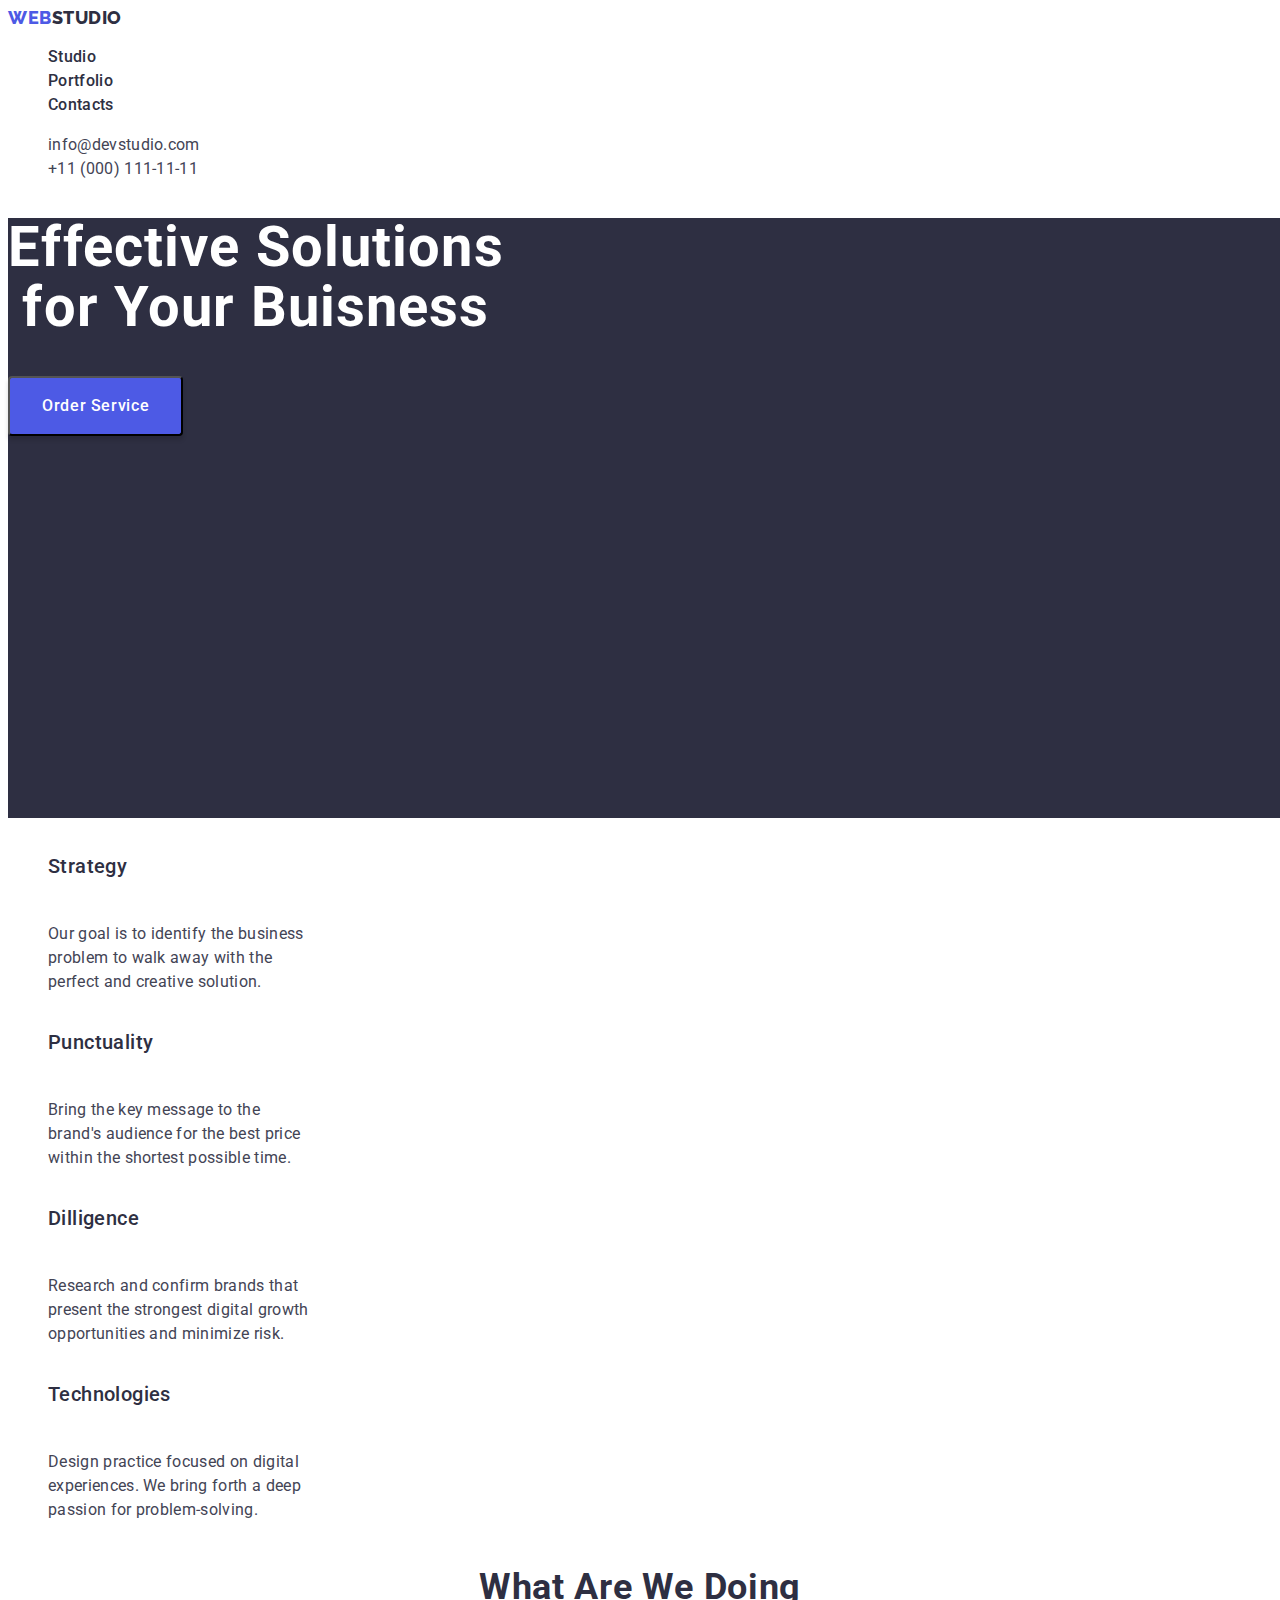
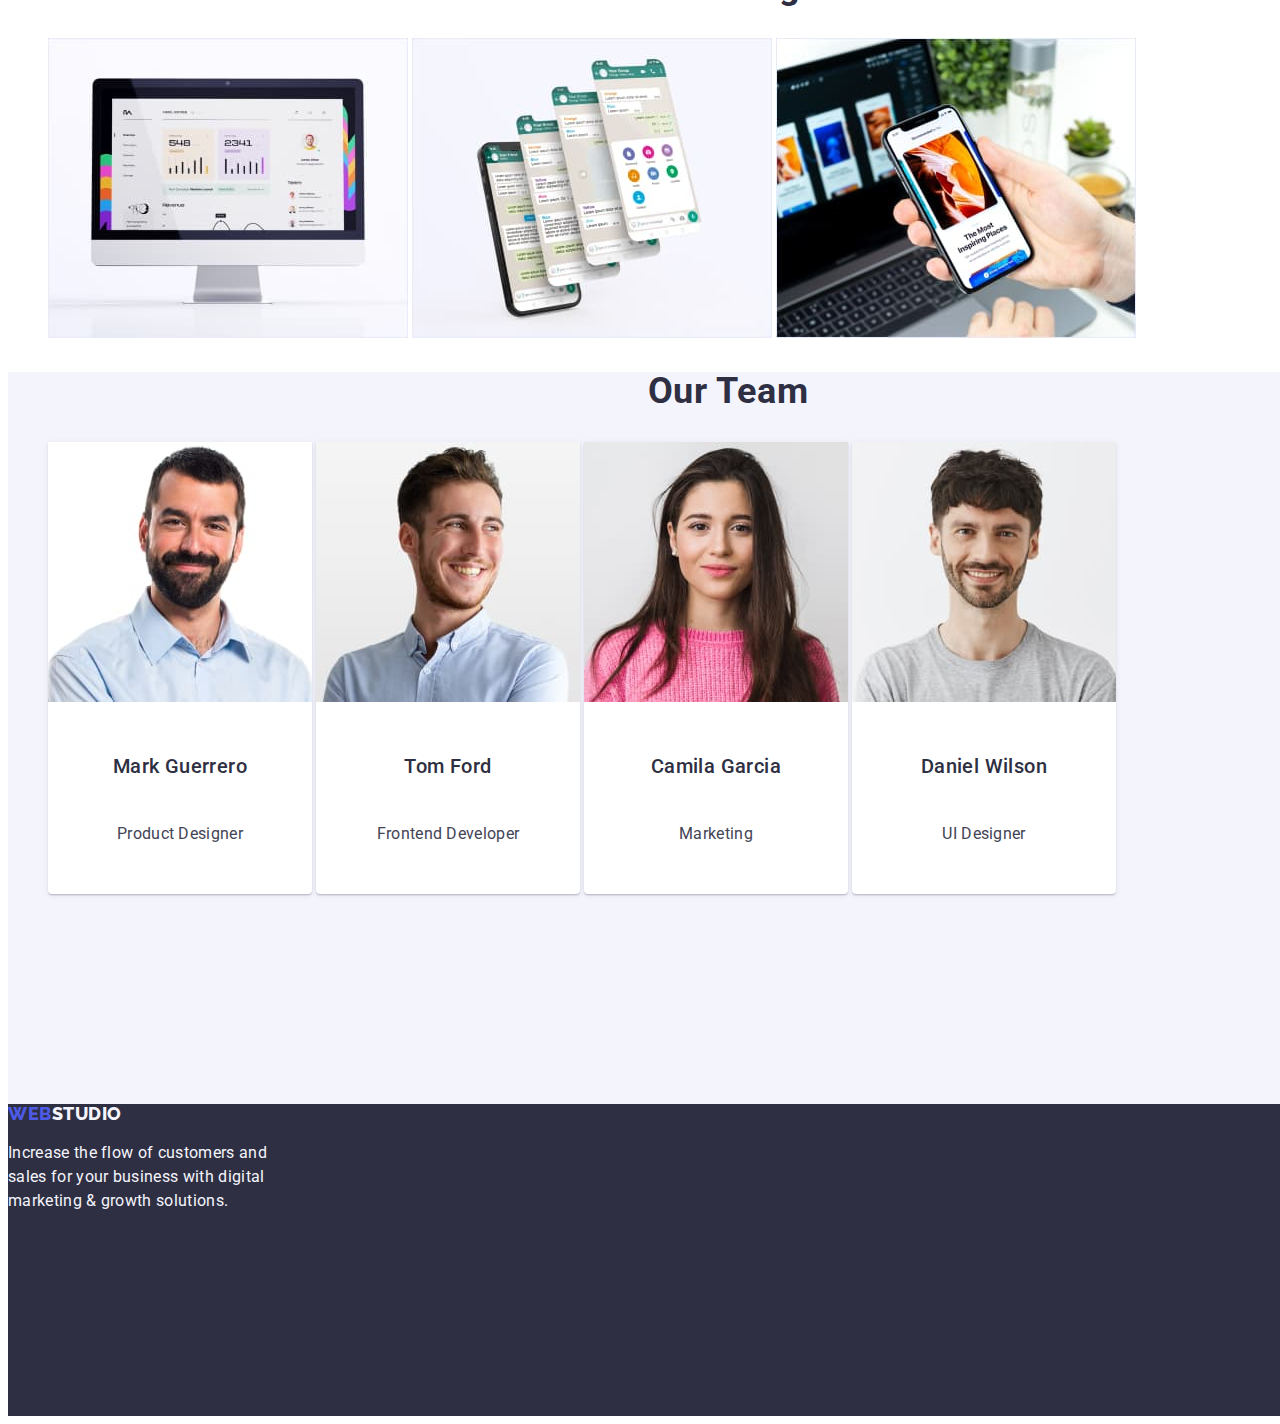
<file: index.html>
<!DOCTYPE html>
<html lang="en">
  <head>
    <meta charset="UTF-8" />
    <meta name="Homework One" content="goit-markup-hw-01" />
    <title>Studio</title>
    <link rel="stylesheet" href="./css/styles.css" />
    <link rel="preconnect" href="https://fonts.googleapis.com" />
    <link rel="preconnect" href="https://fonts.gstatic.com" crossorigin />
    <link
      href="https://fonts.googleapis.com/css2?family=Raleway:wght@800&family=Roboto:wght@400;500;700;900&display=swap"
      rel="stylesheet"
    />
  </head>
  <body>
    <header>
      <div>
        <a href="./index.html" class="main-link"
          ><span class="main-link-web-txt">WEB</span>STUDIO</a
        >
        <nav>
          <ul>
            <li><a href="index.html" class="onsite-navi">Studio</a></li>
            <li><a href="portfolio.html" class="onsite-navi">Portfolio</a></li>
            <li><a href="contacts.html" class="onsite-navi">Contacts</a></li>
          </ul>
        </nav>
        <address>
          <ul>
            <li>
              <a href="mailto:info@devstudio.com" class="contactinfo">
                info@devstudio.com</a
              >
            </li>
            <li>
              <a href="tel:+110001111111" class="contactinfo"
                >+11 (000) 111-11-11</a
              >
            </li>
          </ul>
        </address>
      </div>
    </header>
    <main>
      <div class="hero-background">
        <div>
          <h1 class="hero-text">Effective Solutions for Your Buisness</h1>
          <button type="button" class="index-button">Order Service</button>
        </div>
      </div>
      <div>
        <ul>
          <li class="main-site-feature">
            <h3 class="main-site-feature-topic">Strategy</h3>
            <p class="main-site-feature-description">
              Our goal is to identify the business problem to walk away with the
              perfect and creative solution.
            </p>
          </li>
          <li class="main-site-feature">
            <h3 class="main-site-feature-topic">Punctuality</h3>
            <p class="main-site-feature-description">
              Bring the key message to the brand's audience for the best price
              within the shortest possible time.
            </p>
          </li>
          <li class="main-site-feature">
            <h3 class="main-site-feature-topic">Dilligence</h3>
            <p class="main-site-feature-description">
              Research and confirm brands that present the strongest digital
              growth opportunities and minimize risk.
            </p>
          </li>
          <li class="main-site-feature">
            <h3 class="main-site-feature-topic">Technologies</h3>
            <p class="main-site-feature-description">
              Design practice focused on digital experiences. We bring forth a
              deep passion for problem-solving.
            </p>
          </li>
        </ul>
      </div>
      <div>
        <h2 class="h2-main-page">What Are We Doing</h2>
        <ul>
          <li class="imgs">
            <img
              src="images/comp.jpg"
              alt="computer with charts on it"
              width="360"
              height="300"
            />
          </li>
          <li class="imgs">
            <img
              src="images/phone.jpg"
              alt="smartphone viewing many aps on it"
              width="360"
              height="300"
            />
          </li>
          <li class="imgs">
            <img
              src="images/hand.jpg"
              alt="hand holding phone connected remotely to laptop in the background"
              width="360"
              height="300"
            />
          </li>
        </ul>
      </div>
      <div class="background-cloud">
        <h2 class="h2-main-page">Our Team</h2>
        <ul>
          <li class="team-card">
            <img
              src="images/manwithbeard.jpg"
              alt="smiling man with a beard in blue shirt"
              width="264"
              height="260"
            />
            <div class="card-content">
              <h3 class="team-img-titles">Mark Guerrero</h3>
              <p class="team-img-description">Product Designer</p>
            </div>
          </li>
          <li class="team-card">
            <img
              src="images/manlookingleft.jpg"
              alt="smiling man in blue shirt looking to his left"
              width="264"
              height="260"
            />
            <div class="card-content">
              <h3 class="team-img-titles">Tom Ford</h3>
              <p class="team-img-description">Frontend Developer</p>
            </div>
          </li>
          <li class="team-card">
            <img
              src="images/woman.jpg"
              alt="smiling woman in pink sweater"
              width="264"
              height="260"
            />
            <div class="card-content">
              <h3 class="team-img-titles">Camila Garcia</h3>
              <p class="team-img-description">Marketing</p>
            </div>
          </li>
          <li class="team-card">
            <img
              src="images/man.jpg"
              alt="smiling men in grey blouse"
              width="264"
              height="260"
            />
            <div class="card-content">
              <h3 class="team-img-titles">Daniel Wilson</h3>
              <p class="team-img-description">UI Designer</p>
            </div>
          </li>
        </ul>
      </div>
    </main>
    <footer>
      <div class="background-dark-bottom">
        <a href="./index.html" class="main-link-bottom"
          ><span class="main-link-web-txt">WEB</span>STUDIO</a
        >
        <p class="site-descrip">
          Increase the flow of customers and sales for your business with
          digital marketing & growth solutions.
        </p>
      </div>
    </footer>
  </body>
</html>
</file>
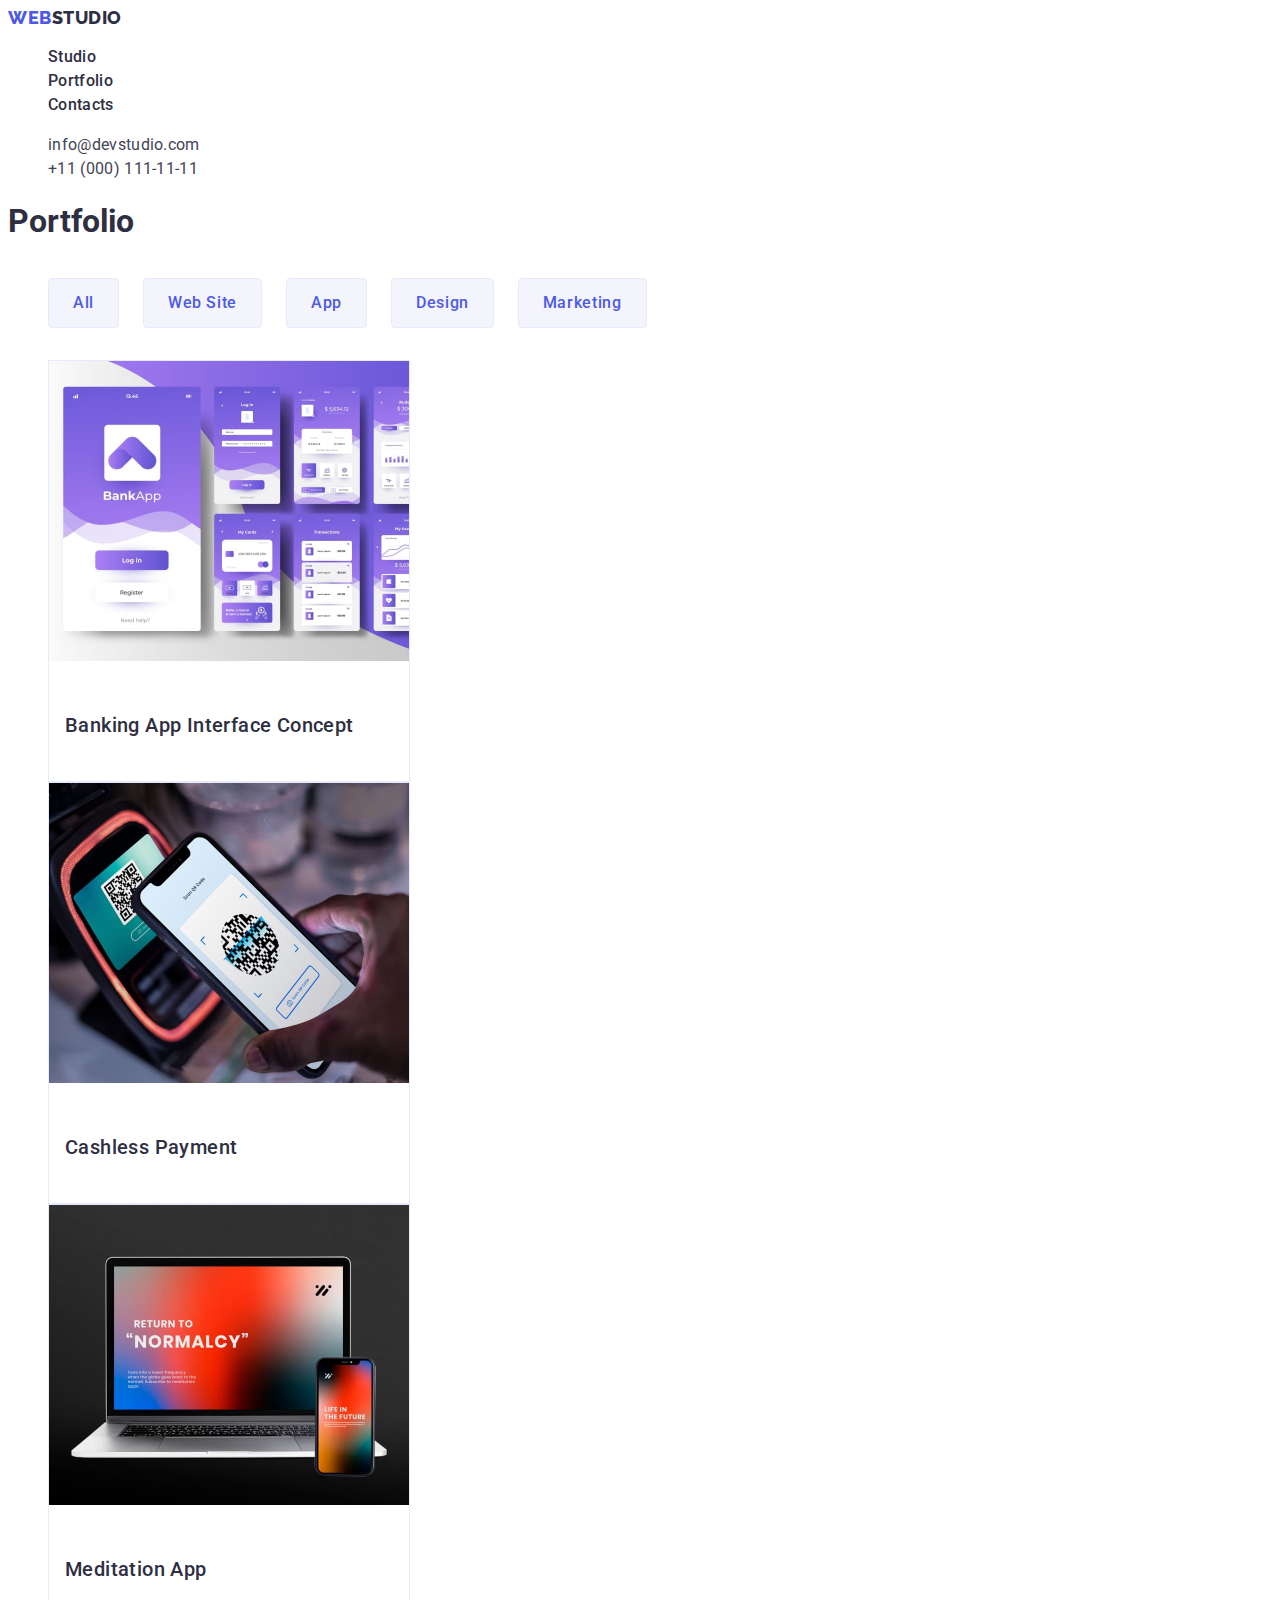
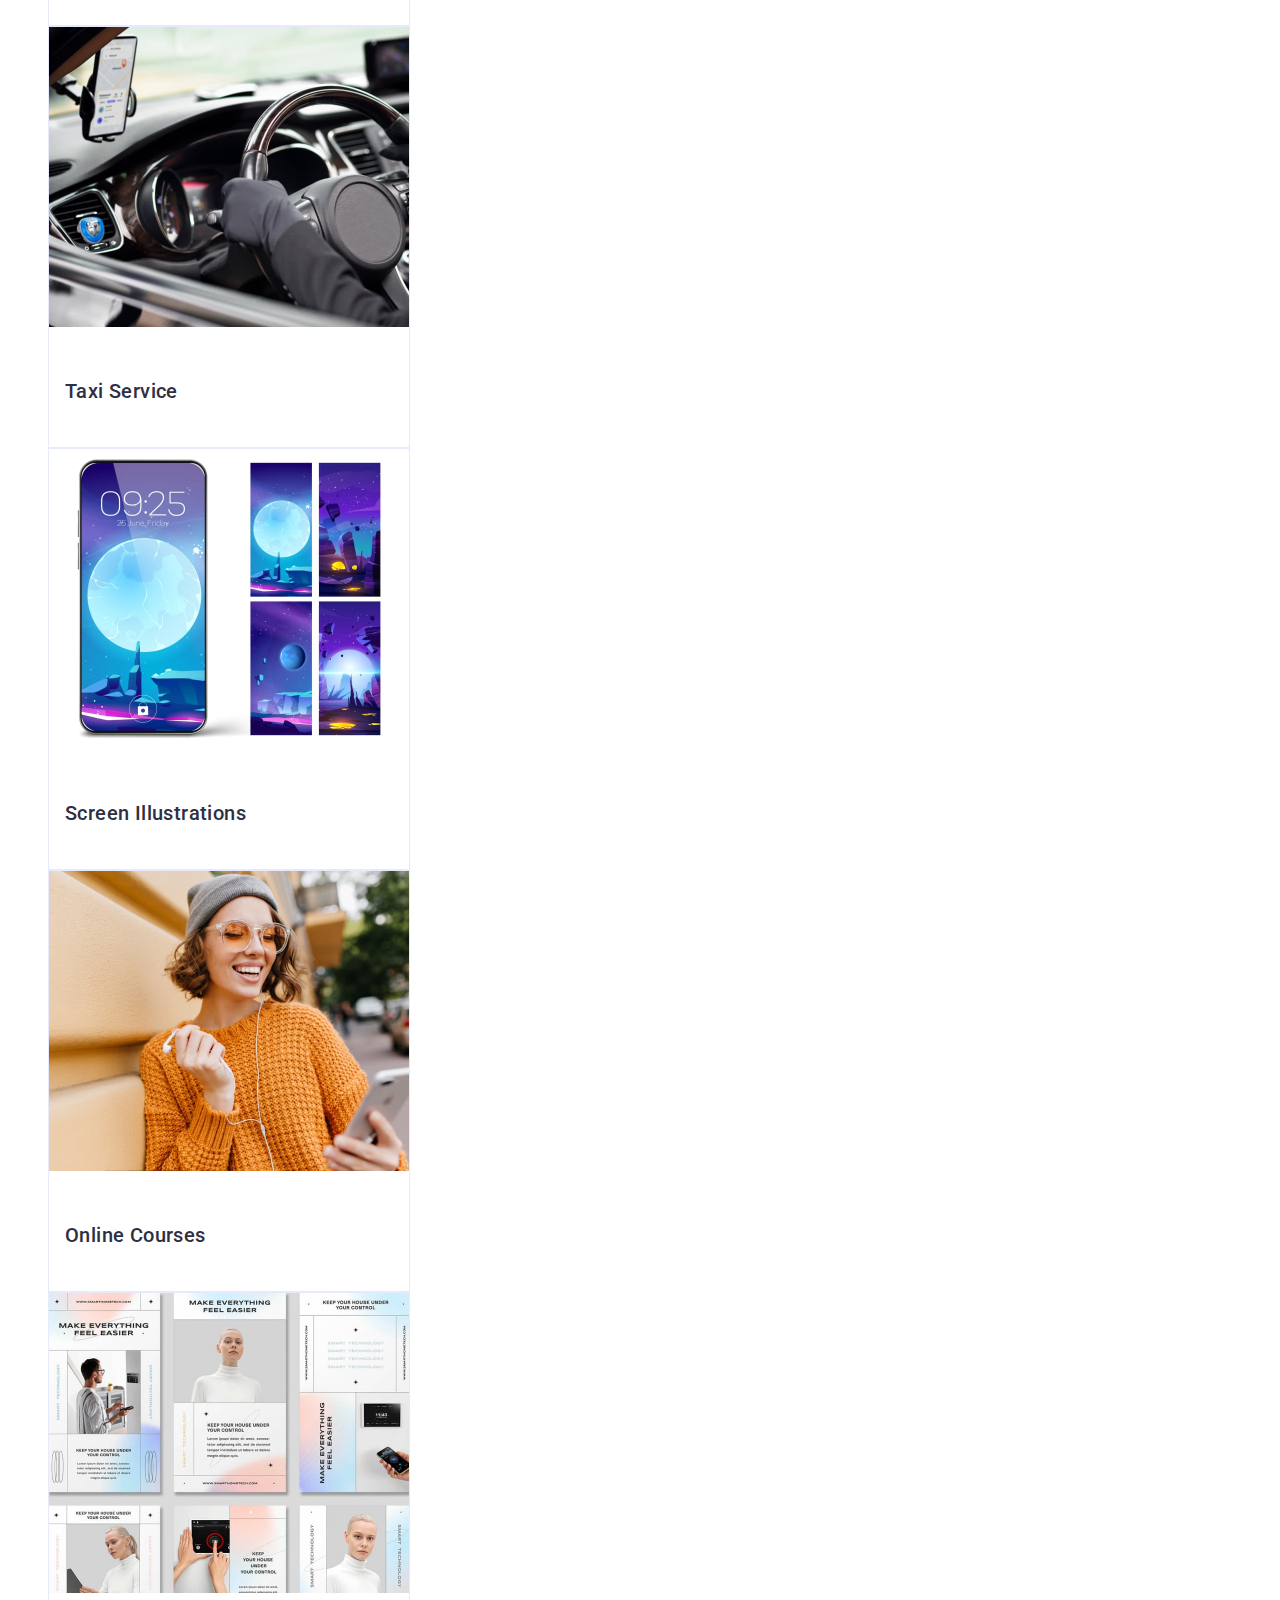
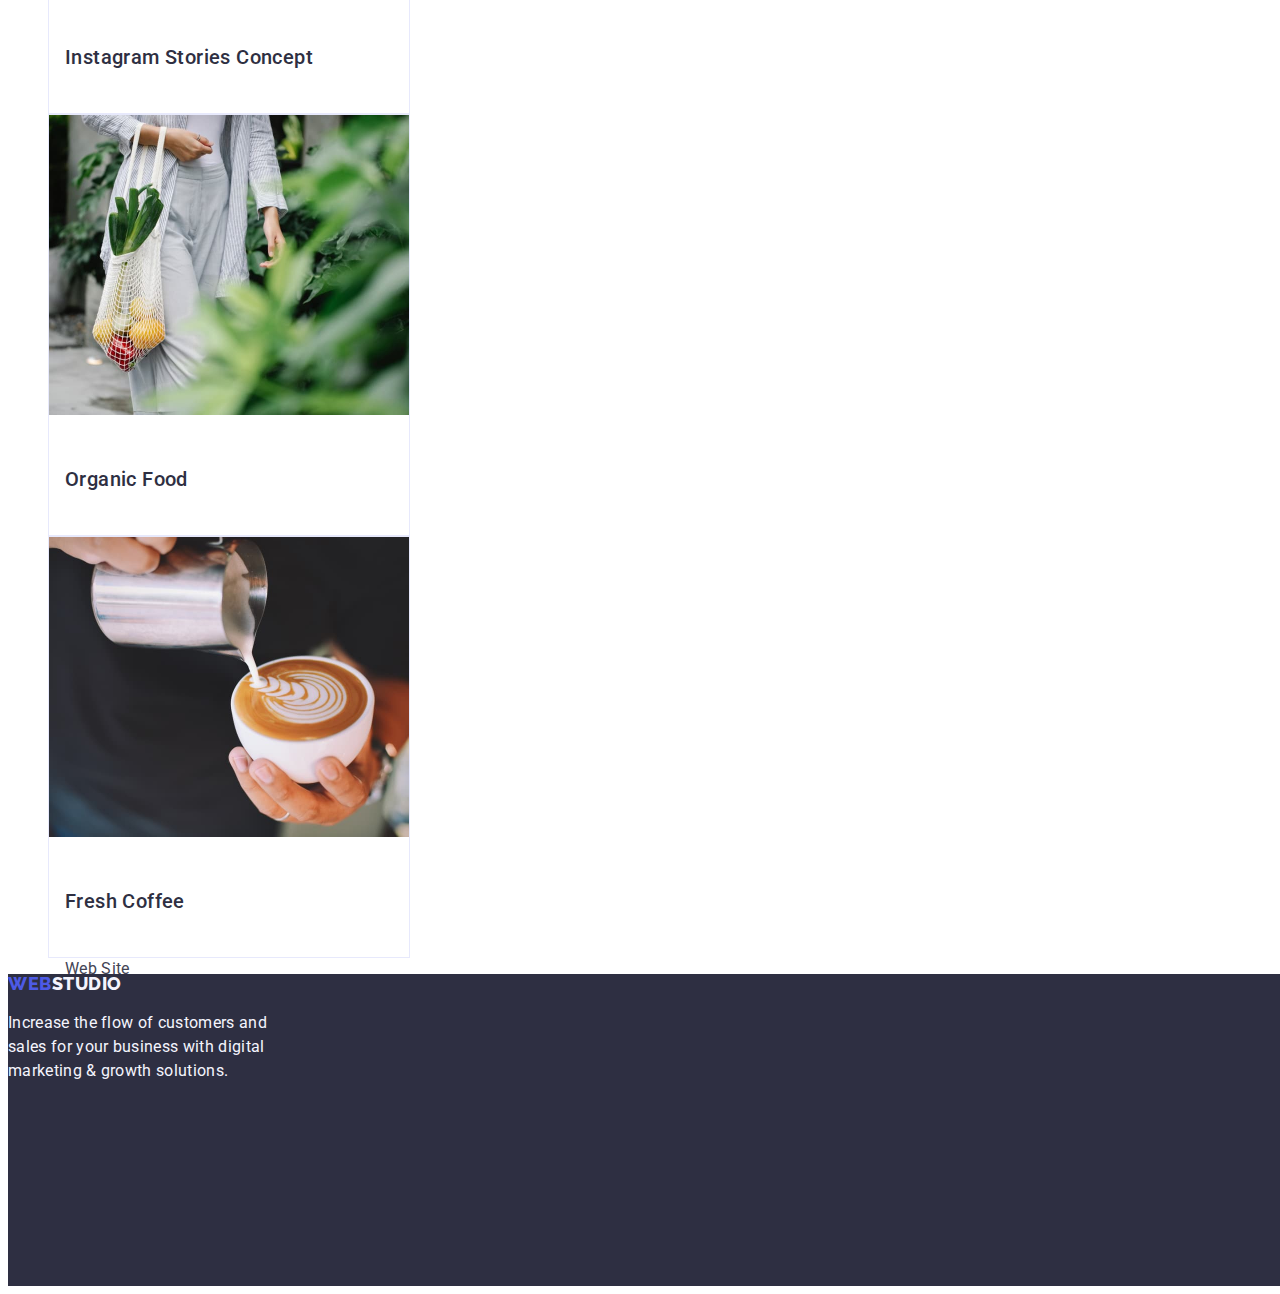
<file: portfolio.html>
<!DOCTYPE html>
<html lang="en">
  <head>
    <meta charset="UTF-8" />
    <meta name="Homework 2" content="goit-markup-hw-02" />
    <title>Portfolio</title>
    <link rel="stylesheet" href="./css/styles.css" />
    <link rel="preconnect" href="https://fonts.googleapis.com" />
    <link rel="preconnect" href="https://fonts.gstatic.com" crossorigin />
    <link
      href="https://fonts.googleapis.com/css2?family=Raleway:wght@800&family=Roboto:wght@400;500;700;900&display=swap"
      rel="stylesheet"
    />
  </head>
  <body>
    <header>
      <a href="./index.html" class="main-link"
        ><span class="main-link-web-txt">WEB</span>STUDIO</a
      >
      <nav>
        <ul>
          <li>
            <a href="index.html" class="onsite-navi">Studio</a>
          </li>
          <li><a href="portfolio.html" class="onsite-navi">Portfolio</a></li>
          <li><a href="contacts.html" class="onsite-navi">Contacts</a></li>
        </ul>
      </nav>
      <address>
        <ul>
          <li>
            <a href="mailto:info@devstudio.com" class="contactinfo">
              info@devstudio.com</a
            >
          </li>
          <li>
            <a href="tel:+110001111111" class="contactinfo"
              >+11 (000) 111-11-11</a
            >
          </li>
        </ul>
      </address>
    </header>
    <main>
      <div>
        <h1>Portfolio</h1>
        <ul class="filters">
          <li><button type="button" class="filter">All</button></li>
          <li><button type="button" class="filter">Web Site</button></li>
          <li><button type="button" class="filter">App</button></li>
          <li><button type="button" class="filter">Design</button></li>
          <li><button type="button" class="filter">Marketing</button></li>
        </ul>
      </div>
      <div>
        <ul>
          <li class="projec-card">
            <img
              src="images/banking-app-interface.jpg"
              alt="Banking App Interface Concept Image"
              width="360"
              height="300"
            />
            <div class="card-content-portfolio">
              <h3 class="card-content-portfolio-title">
                Banking App Interface Concept
              </h3>
              <!--on live view <p> under images are shown much more further to <h3> 
  and <p> is under images i can"t fix this-->
              <p class="card-content-portfolio-description">App</p>
            </div>
          </li>
          <li class="projec-card">
            <img
              src="images/cashless-payment.jpg"
              alt="smartphone near terminal using Cashless Payment App"
              width="360"
              height="300"
            />
            <div class="card-content-portfolio">
              <h3 class="card-content-portfolio-title">Cashless Payment</h3>
              <p class="card-content-portfolio-description">Marketing</p>
            </div>
          </li>
          <li class="projec-card">
            <img
              src="images/meditation-app.jpg"
              alt="Computer and phone showing the same App"
              width="360"
              height="300"
            />
            <div class="card-content-portfolio">
              <h3 class="card-content-portfolio-title">Meditation App</h3>
              <p class="img-desciption">App</p>
            </div>
          </li>
          <li class="projec-card">
            <img
              src="images/taxi-service.jpg"
              alt="car interior with taxi app on smartphone attached to front window"
              width="360"
              height="300"
            />
            <div class="card-content-portfolio">
              <h3 class="card-content-portfolio-title">Taxi Service</h3>
              <p class="card-content-portfolio-description">Marketing</p>
            </div>
          </li>
          <li class="projec-card">
            <img
              src="images/screen-app.jpg"
              alt="smartphone with different moon walpapers on it"
              width="360"
              height="300"
            />
            <div class="card-content-portfolio">
              <h3 class="card-content-portfolio-title">Screen Illustrations</h3>
              <p class="card-content-portfolio-description">Design</p>
            </div>
          </li>
          <li class="projec-card">
            <img
              src="images/online-courses.jpg"
              alt="woman in glasses smiling and looking at smartphone"
              width="360"
              height="300"
            />
            <div class="card-content-portfolio">
              <h3 class="card-content-portfolio-title">Online Courses</h3>
              <p class="card-content-portfolio-description">Marketing</p>
            </div>
          </li>
          <li class="projec-card">
            <img
              src="images/insta-stories.jpg"
              alt="Few concepts of instagram stories telling about smart home devices"
              width="360"
              height="300"
            />
            <div class="card-content-portfolio">
              <h3 class="card-content-portfolio-title">
                Instagram Stories Concept
              </h3>
              <p class="card-content-portfolio-description">Design</p>
            </div>
          </li>
          <li class="projec-card">
            <img
              src="images/Organic-food.jpg"
              alt="Woman in white outfit carries bag with fruits and vegetables "
              width="360"
              height="300"
            />
            <div class="card-content-portfolio">
              <h3 class="card-content-portfolio-title">Organic Food</h3>
              <p class="card-content-portfolio-description">Web Site</p>
            </div>
          </li>
          <li class="projec-card">
            <img
              src="images/coffee.jpg"
              alt="man making a coffee with fancy milk pattern"
              width="360"
              height="300"
            />
            <div class="card-content-portfolio">
              <h3 class="card-content-portfolio-title">Fresh Coffee</h3>
              <p class="card-content-portfolio-description">Web Site</p>
            </div>
          </li>
        </ul>
      </div>
    </main>
    <footer class="background-dark-bottom">
      <div>
        <a href="./index.html" class="main-link-bottom"
          ><span class="main-link-web-txt">WEB</span>STUDIO</a
        >
        <p class="site-descrip">
          Increase the flow of customers and sales for your business with
          digital marketing & growth solutions.
        </p>
      </div>
    </footer>
  </body>
</html>
</file>
<file: css/styles.css>
body {
    font-family: 'Roboto', sans-serif;
    color: #2E2F42;
}
ul {
    list-style: none;
}
a {
    text-decoration: none;
}
:root {color-scheme: 'basic';}
.main-link {
    color: var(--navyblue, #2E2F42);
        font-family: Raleway;
        font-size: 18px;
        font-style: normal;
        font-weight: 800;
        line-height: 116.667%;
        letter-spacing: 0.54px;
        text-transform: uppercase;
}
.main-link-bottom {
    color: var(--cloud, #F4F4FD);
        font-family: Raleway;
        font-size: 18px;
        font-style: normal;
        font-weight: 800;
        line-height: 1.16;
        letter-spacing: 0.54px;
        text-transform: uppercase;
}
.main-link-web-txt {
    color: var(--iris, #4D5AE5);
        font-family: Raleway;
        font-size: 18px;
        font-style: normal;
        font-weight: 800;
        line-height: 1.16;
        letter-spacing: 0.54px;
        text-transform: uppercase;
}
.contactinfo {
color: var(--slate, #434455);
    font-size: 16px;
    font-style: normal;
    font-weight: 400;
    line-height: 1.5;
    letter-spacing: 0.32px;
}
.contactinfo:hover,
.contactinfo:focus {
color: var(--ocean, #404BBF);
    font-size: 16px;
    font-style: normal;
    font-weight: 400;
    line-height: 1.5;
    letter-spacing: 0.32px;}

.hero-text {
    color: var(--white, #FFF);
    width: 496px;
        text-align: center;
        font-size: 56px;
        font-style: normal;
        font-weight: 700;
        line-height: 1.07;
        letter-spacing: 1.12px;
}
.hero-background {
    background: var(--navyblue, #2E2F42);
    width: 1440px;
        height: 600px;
        flex-shrink: 0;
}
.index-button {
    cursor: pointer;
    color: var(--white, #FFF);
        font-family: 'Roboto';
        font-size: 16px;
        font-style: normal;
        font-weight: 500;
        line-height: 1.5;
        letter-spacing: 0.64px;
display: inline-flex;
    padding: 16px 32px;
    align-items: flex-start;
    gap: 10px;
    border-radius: 4px;
        background: var(--iris, #4D5AE5);
        box-shadow: 0px 4px 4px 0px rgba(0, 0, 0, 0.15);
}
.index-button:hover,
.index-button:focus {
display: inline-flex;
    padding: 16px 32px;
    align-items: flex-start;
    gap: 10px;
    border-radius: 4px;
        background: var(--ocean, #404BBF);
        box-shadow: 0px 4px 4px 0px rgba(0, 0, 0, 0.15);
}
.features {
    width: 1128px;
    height: 104px;
    flex-shrink: 0;
}
.main-site-feature-topics {
display: flex;
    width: 264px;
    flex-direction: column;
    align-items: flex-start;
    gap: 8px;
}

.main-site-feature {
display: flex;
    width: 264px;
    flex-direction: column;
    align-items: flex-start;
    gap: 8px;
}
.main-site-feature .main-site-feature-topic {
color: var(--navyblue, #2E2F42);
    font-size: 20px;
    font-style: normal;
    font-weight: 500;
    line-height: 1.2;
    letter-spacing: 0.4px;
}
.main-site-feature .main-site-feature-description {
color: var(--slate, #434455);
    font-size: 16px;
    font-style: normal;
    font-weight: 400;
    line-height: 1.5;
    letter-spacing: 0.32px;
}
.background-cloud {
    background: var(--cloud, #F4F4FD);
    width: 1440px;
        height: 732px;
        flex-shrink: 0;
}
.h2-main-page{
    color: var(--navyblue, #2E2F42);
        text-align: center;
        font-size: 36px;
        font-style: normal;
        font-weight: 700;
        line-height: 1.11;
        letter-spacing: 0.72px;
        text-transform: capitalize;
}
.imgs {
    display: inline-flex;
        flex-direction: column;
        align-items: flex-start;
}
.team-card{
    display: inline-flex;
    padding-bottom: 32px;
    flex-direction: column;
    justify-content: center;
    align-items: center;
    gap: 32px;
    border-radius: 0px 0px 4px 4px;
    background: var(--white, #FFF);
    box-shadow: 0px 2px 1px 0px rgba(46, 47, 66, 0.08), 0px 1px 1px 0px rgba(46, 47, 66, 0.16), 0px 1px 6px 0px rgba(46, 47, 66, 0.08);
}
.card-content {
display: flex;
    width: 232px;
    flex-direction: column;
    justify-content: center;
    align-items: center;
    gap: 8px;
}
.card-content .team-img-titles {
    color: var(--navyblue, #2E2F42);
    text-align: center;
        font-size: 20px;
        font-style: normal;
        font-weight: 500;
        line-height: 1.2; 
        letter-spacing: 0.4px;
}
.card-content .team-img-description {
    color: var(--slate, #434455);
        font-size: 16px;
        font-style: normal;
        line-height: 1.5;
        letter-spacing: 0.32px;
}

.onsite-navi {
color: var(--navyblue, #2E2F42);
    font-family: Roboto;
    font-size: 16px;
    font-style: normal;
    font-weight: 500;
    line-height: 1.5;
    letter-spacing: 0.32px;

}
.onsite-navi:hover,
.onsite-navi:focus {
    color: var(--ocean, #404BBF);
        font-size: 16px;
        font-style: normal;
        font-weight: 500;
        line-height: 1.5;
        letter-spacing: 0.32px;

}










.filters {
display: inline-flex;
    align-items: flex-start;
    gap: 24px;
}
.filters .filter {
    color: var(--iris, #4D5AE5);
        text-align: center;
        font-family: 'Roboto';
        font-size: 16px;
        font-style: normal;
        font-weight: 500;
        line-height: 1.5;
        letter-spacing: 0.64px;
    cursor: pointer;
    display: flex;
        padding: 12px 24px;
        justify-content: center;
        align-items: center;
border-radius: 4px;
    border: 1px solid var(--cornflower, #E7E9FC);
    background: var(--cloud, #F4F4FD);
}
.filters .filter:hover,
.filters .filter:focus {
    cursor: pointer;
    color: var(--white, #FFF);
    display: flex;
        background: var(--ocean, #404BBF);
}
.projec-card {
    display: flex;
    width: 360px;
    height: 420px;
    padding-bottom: 0px;
    flex-direction: column;
    align-items: flex-start;
    gap: 32px;
    flex-shrink: 0;
    border: 1px solid var(--cornflower, #E7E9FC);
    background: var(--white, #FFF);
}
.card-content-portfolio {
display: flex;
    padding: 0px 16px;
    flex-direction: column;
    justify-content: center;
    align-items: flex-start;
    gap: 8px;
    align-self: stretch;
}
.card-content-portfolio-title {
color: var(--navyblue, #2E2F42);
    font-size: 20px;
    font-style: normal;
    font-weight: 500;
    line-height: 1.2;
    letter-spacing: 0.4px;
}
.card-content-portfolio-description {
color: var(--slate, #434455);
    font-family: Roboto;
    font-size: 16px;
    font-style: normal;
    font-weight: 400;
    line-height: 1.5;
    letter-spacing: 0.32px;
}
.site-descrip {
    color: var(--cloud, #F4F4FD);
    width: 264px;
    font-family: 'roboto';
        font-size: 16px;
        font-style: normal;
        line-height: 1.5;
        letter-spacing: 0.32px;
}
.background-dark-bottom {
    background: var(--navyblue, #2E2F42);
    width: 1440px;
        height: 312px;
        flex-shrink: 0;
}
</file>
